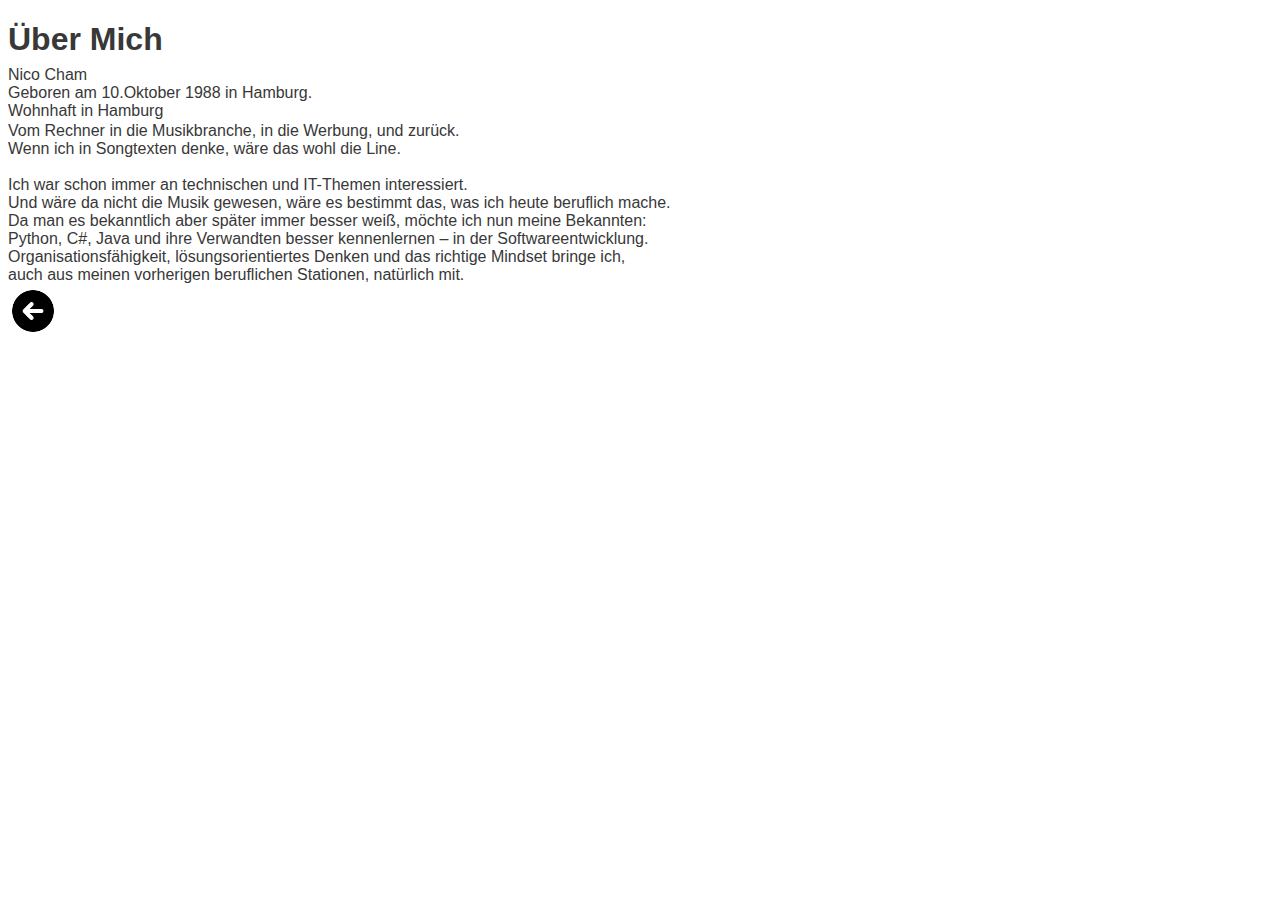
<file: public/about.html>
<!DOCTYPE html>
<html lang="de">
<head>
  <meta charset="UTF-8">
  <meta name="viewport" content="width=device-width, initial-scale=1.0">
  <link rel="stylesheet" href="../css/style.css">
  <title>ChicoNAM - Über Mich</title>
</head>
<body>
  <h1>Über Mich</h1>
  
  <div>
    <p class="who_am_i_paragraph">
    Nico Cham<br>
    Geboren am 10.Oktober 1988 in Hamburg. <br>
    Wohnhaft in Hamburg <br>
    </p>

    <p class="about_me_paragraph">Vom Rechner in die Musikbranche, in die Werbung, und zurück. <br>
            Wenn ich in Songtexten denke, wäre das wohl die Line. <br><br>
            Ich war schon immer an technischen und IT-Themen interessiert.<br>
            Und wäre da nicht die Musik gewesen, wäre es bestimmt das, was ich heute beruflich mache.<br>
            Da man es bekanntlich aber später immer besser weiß, möchte ich nun meine Bekannten:<br>
            Python, C#, Java und ihre Verwandten besser kennenlernen – in der Softwareentwicklung.<br>
            Organisationsfähigkeit, lösungsorientiertes Denken und das richtige Mindset bringe ich,<br>
            auch aus meinen vorherigen beruflichen Stationen, natürlich mit.</p>
    </p>
  </div>
  <div class="back_container"><a href="../index.html"><img src="../assets/images/goback96px.png" height="50px" alt="go back to index link"></a></div>
</body>
</html>
</file>
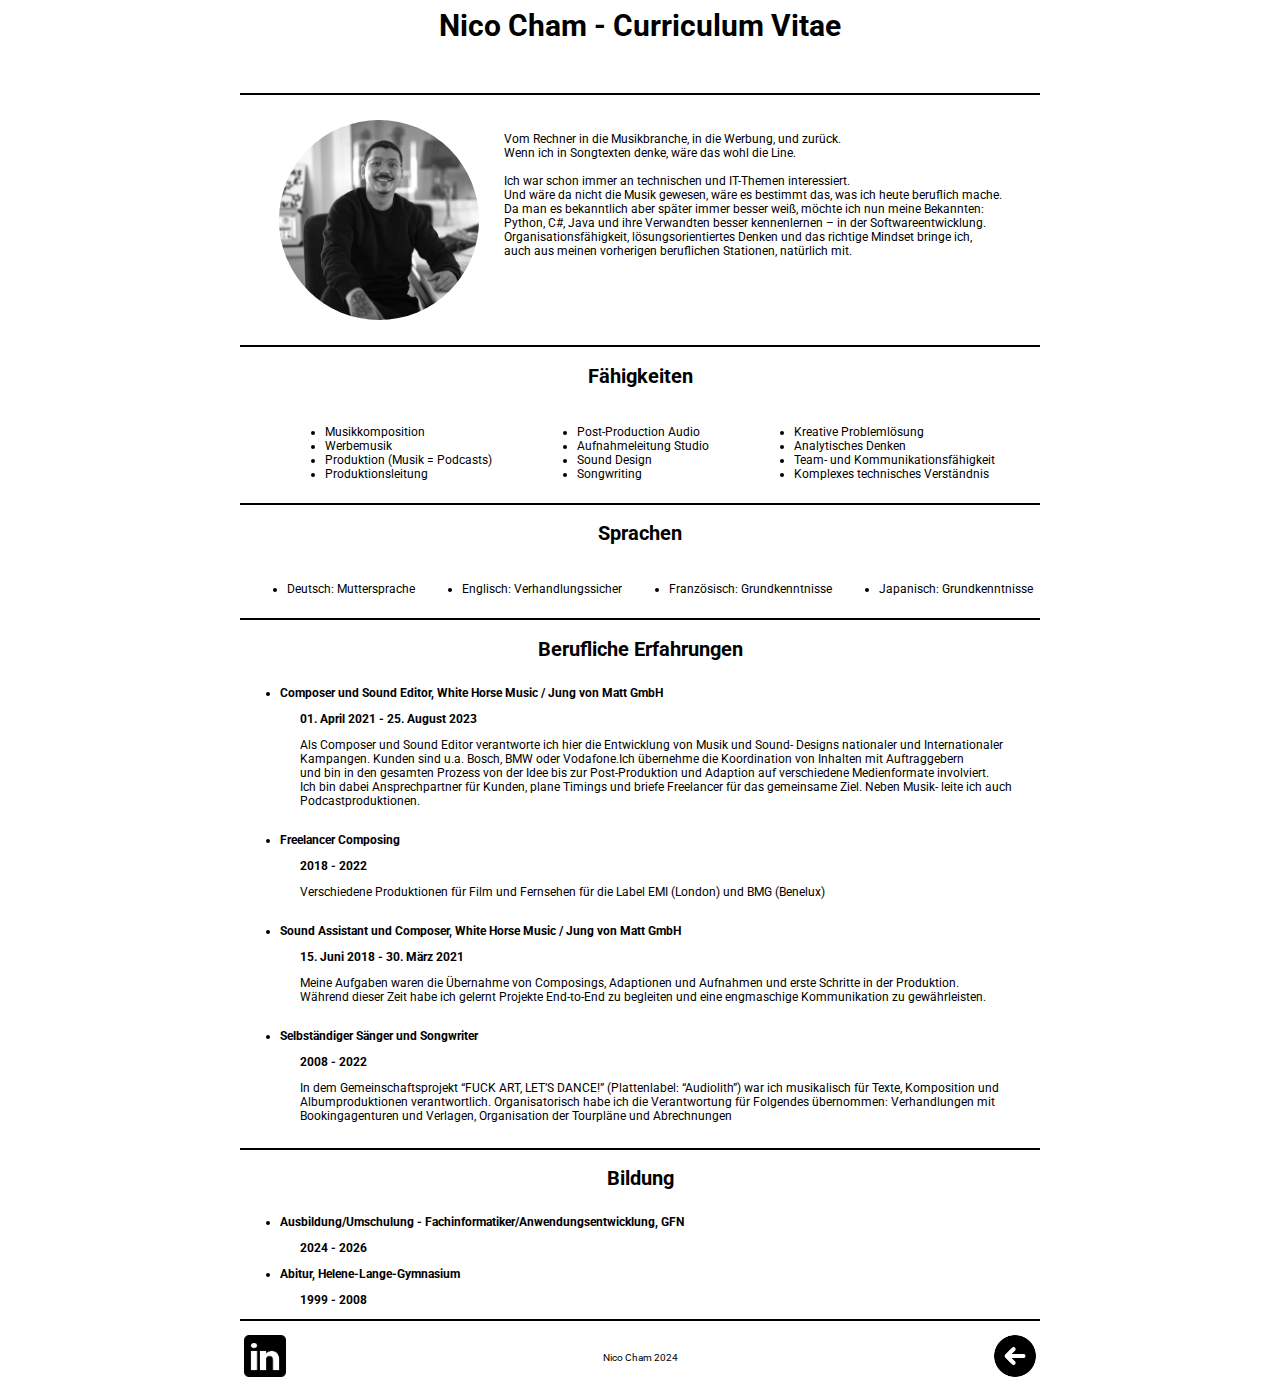
<file: public/cv.html>
<!DOCTYPE html>
<html lang="en">
<head>
    <meta charset="UTF-8">
    <meta name="viewport" content="width=device-width, initial-scale=1.0">
    <link rel="preconnect" href="https://fonts.googleapis.com">
    <link rel="preconnect" href="https://fonts.gstatic.com" crossorigin>
    <link href="https://fonts.googleapis.com/css2?family=Roboto:ital,wght@0,100;0,300;0,400;0,500;0,700;0,900;1,100;1,300;1,400;1,500;1,700;1,900&display=swap" rel="stylesheet">
    <link rel="stylesheet" href="../css/cv.css">
    <title>Nico Cham Curriculum Vitae</title>
</head>
<body>
    <header style="display: flex; justify-content:center">Nico Cham - Curriculum Vitae</header>
    <hr>
    <div class="profile_container">
        <img src="../assets/images/photo_profile.jpg" class="profile_img" alt="of nico cham" >
        <p class="profile_paragraph">Vom Rechner in die Musikbranche, in die Werbung, und zurück. <br>
            Wenn ich in Songtexten denke, wäre das wohl die Line. <br><br>
            Ich war schon immer an technischen und IT-Themen interessiert.<br>
            Und wäre da nicht die Musik gewesen, wäre es bestimmt das, was ich heute beruflich mache.<br>
            Da man es bekanntlich aber später immer besser weiß, möchte ich nun meine Bekannten:<br>
            Python, C#, Java und ihre Verwandten besser kennenlernen – in der Softwareentwicklung.<br>
            Organisationsfähigkeit, lösungsorientiertes Denken und das richtige Mindset bringe ich,<br>
            auch aus meinen vorherigen beruflichen Stationen, natürlich mit.</p>
    </div>
    <hr>
    <div class="skills_container">
        <h2>Fähigkeiten</h2>
        <div class="skills">
            <ul>
                <li>Musikkomposition</li>
                <li>Werbemusik</li>
                <li>Produktion (Musik = Podcasts)</li>
                <li>Produktionsleitung</li>
            </ul>
            <ul>
                <li>Post-Production Audio</li>
                <li>Aufnahmeleitung Studio</li>
                <li>Sound Design</li>
                <li>Songwriting</li>
            </ul>
            <ul>
                <li>Kreative Problemlösung</li>
                <li>Analytisches Denken</li>
                <li>Team- und Kommunikationsfähigkeit</li>
                <li>Komplexes technisches Verständnis</li>
        </ul>
        </div>
    </div>
    <hr>
    <div class="languages_container">
        <h2>Sprachen</h2>
        <div class="languages">
            <ul>
                <li>Deutsch: Muttersprache</li>
            </ul>
            <ul>
                <li>Englisch: Verhandlungssicher</li>
            </ul>
            <ul>
                <li>Französisch: Grundkenntnisse</li>
            </ul>
            <ul>
                <li>Japanisch: Grundkenntnisse</li>
            </ul>
        </div>
    </div>
    <hr>
    <div class="experience_container">
        <h2>Berufliche Erfahrungen</h2>
        <div class="experience">
            <ul>
                <li>Composer und Sound Editor, White Horse Music / Jung von Matt GmbH</li>
                <p class="job_date">01. April 2021 - 25. August 2023</p>
                <p class="job_description">Als Composer und Sound Editor verantworte ich hier die Entwicklung von Musik und Sound-
                    Designs nationaler und Internationaler Kampangen. Kunden sind u.a. Bosch, BMW oder
                    Vodafone.Ich übernehme die Koordination von Inhalten mit Auftraggebern <br> und bin in den
                    gesamten Prozess von der Idee bis zur Post-Produktion und Adaption auf verschiedene
                    Medienformate involviert. <br> Ich bin dabei Ansprechpartner für Kunden, plane Timings und
                    briefe Freelancer für das gemeinsame Ziel. Neben Musik- leite ich auch
                    Podcastproduktionen.</p>
            </ul>
        </div>
    </div>
    <div class="experience_container">
        <div class="experience">
            <ul>
                <li>Freelancer Composing</li>
                <p class="job_date">2018 - 2022</p>
                <p class="job_description">Verschiedene Produktionen für Film und Fernsehen für die Label EMI (London) und BMG (Benelux)</p>
            </ul>
        </div>
    </div>
    <div class="experience_container">
        <div class="experience">
            <ul>
                <li>Sound Assistant und Composer, White Horse Music / Jung von Matt GmbH</li>
                <p class="job_date">15. Juni 2018 - 30. März 2021</p>
                <p class="job_description">Meine Aufgaben waren die Übernahme von Composings, Adaptionen und Aufnahmen und
                    erste Schritte in der Produktion. <br> Während dieser Zeit habe ich gelernt Projekte End-to-End
                    zu begleiten und eine engmaschige Kommunikation zu gewährleisten.</p>
            </ul>
        </div>
    </div>    <div class="experience_container">
        <div class="experience">
            <ul>
                <li>Selbständiger Sänger und Songwriter</li>
                <p class="job_date">2008 - 2022</p>
                <p class="job_description">In dem Gemeinschaftsprojekt “FUCK ART, LET’S DANCE!” (Plattenlabel: “Audiolith”) war ich
                    musikalisch für Texte, Komposition und Albumproduktionen verantwortlich. Organisatorisch
                    habe ich die Verantwortung für Folgendes übernommen: Verhandlungen mit
                    Bookingagenturen und Verlagen, Organisation der Tourpläne und Abrechnungen</p>
            </ul>
        </div>
    </div>
    <hr>
    <div class="experience_container">
        <h2>Bildung</h2>
        <div class="experience">
            <ul>
                <li>Ausbildung/Umschulung - Fachinformatiker/Anwendungsentwicklung, GFN</li>
                <p class="job_date">2024 - 2026</p>
            </ul>
        </div>
        <div class="experience">
            <ul>
                <li>Abitur, Helene-Lange-Gymnasium</li>
                <p class="job_date">1999 - 2008</p>
            </ul>
        </div>
    </div>
    <hr>
    <footer>
            <a href="https://www.linkedin.com/in/nico-cham/"><img src="../assets/images/linkedin500px.png" height="50px" width="50px" alt="link in picture to linkedin page"></a>
            <p class="paragraph_footer">Nico Cham 2024</p>
            <a href="../index.html"><img src="../assets/images/goback96px.png" height="50px" width="50px" alt="arrow to return to index"></a>
    </footer>
</body>
</html>
</file>
<file: css/style.css>
body {
    font-family: "Nunito Sans", sans-serif;
    color: #383838;
}

.name { 
    font-size: 64px; 
    font-weight: 700; 
    color: #383838;}

p {
    font-size: 16px;
    font-weight: 400;
    margin-top: -14px;
}

.nav-link { 
    text-decoration: none;
    color: #383838;
}

.nav-link:hover {
    color: #647288;
}

.cl-button-container {
    display: flex;
    flex-direction: column;
    align-self: center;
}

.card-button { 
    display: flex;
    align-self: center;
    border-radius: 24px; 
    background-color: #383838; 
    color: #fff; 
    padding: 8px 24px; 
    font-size: 14px; 
    font-weight: 700; 
    text-decoration: none; 
    margin-top: 16px; }

.card-button:hover {
    background-color: #647288;
}

.nav { 
    display: flex; 
    margin-top: 64px; 
    align-items: center; 
    gap: 48px; 
    font-size: 24px; 
    font-weight: 700; }

.container { 
    background-color: #fff; 
    display: flex; 
    flex-direction: column; 
    overflow: hidden; 
}

.header { 
    display: flex; 
    flex-direction: column; 
    color: #000; 
    padding: 64px 128px 32px; 
}

.intro { 
    display: flex; 
    flex-direction: column; 
    width: 100%; 
}

.contact_img {
    height: 35px;
}

.main-content { 
    background-color: #F4F4F2; 
    color: #383838; 
    display: flex; 
    flex-direction: column; 
    padding: 48px 120px; 
}

.card-container { 
    display: flex; 
    gap: 24px; 
    flex-wrap: wrap; 
    justify-content: center; 
}

.card-container-second { 
    display: flex; 
    gap: 24px; 
    flex-wrap: wrap; 
    justify-content: center;
    margin-top: 10px;
}

.card { 
    background-color: #fff; 
    border-radius: 16px; 
    display: flex; 
    flex-direction: column; 
    flex: 1; 
    min-width: 240px; 
    padding: 24px 16px; 
}

.card-title { 
    font-size: 24px; 
    font-weight: 700; 
}

.image-wrapper { 
    position: relative; 
    aspect-ratio: 1.333; 
    margin-top: 16px; 
    width: 100%; 
}

.card-image { 
    position: absolute; 
    inset: 0; 
    height: 100%; 
    width: 100%; 
    object-fit: cover; 
    object-position: center; 
}

.image-placeholder { 
    position: relative; 
    transform: rotate(-45deg); 
    display: flex; 
    min-height: 264px; 
    width: 100%; 
}

.card-description { 
    font-size: 12px; 
    line-height: 20px; 
    margin-top: 16px; 
}

.footer { 
    display: flex;
    justify-content: center;
    align-items: center;
    background-color: #383838; 
    color: white;
    min-height: 60px; 
    width: 100%;
    padding: 25px;

}

@media (max-width: 991px) {
.header { padding: 40px 20px; }
.name { font-size: 40px; }
.nav { margin-top: 40px; }
.main-content { padding: 40px 20px; }
.card-button { white-space: normal; padding: 8px 20px; }
}

@media (max-width: 480px) {
    .nav { margin-top: 40px; flex-direction: column; }
}
</file>
<file: css/cv.css>
body {
    font-family: 'Roboto', sans-serif;
}

hr {
    height: 2px;
    max-width: 800px;
    border: none;
    color: black;
    background-color: black;
    margin-top: 10px;
    margin-bottom: 10px;
}

header {
    font-weight: bold;
    font-size: 30px;
    margin-bottom: 50px;
}

.profile_container {
    display: flex;
    justify-content: center;
    max-width: 800px;
    margin: 0 auto;
    margin-top: 25px;
    margin-bottom: 25px;
}

.profile_img {
    border-radius: 50%;
    width: 200px;
    max-height: 200px;
}

.profile_paragraph {
    margin-left: 25px;
    font-size: 12px;
}

.skills_container {
    max-width: 800px;
    margin: 0 auto;
}

h2 {
    text-align: center;
    font-size: 20px;
    margin-bottom: 25px;
}

.skills {
    display: flex;
    max-width: 800px;
    justify-content: space-evenly;
    font-size: 12px;
}

.languages_container {
    max-width: 800px;
    margin: 0 auto;
}

.languages {
    display: flex;
    max-width: 800px;
    justify-content: space-evenly;
    font-size: 12px;
}

.experience_container {
    max-width: 800px;
    margin: 0 auto;
}

.experience {
    display: block;
    max-width: 800px;
    justify-content: center;
    font-size: 12px;
    font-weight: bold;
}

.job_date {
    margin-left: 20px;
    font-weight: bold;
}

.job_description {
    display: block;
    max-width: 800px;
    margin-left: 20px;
    font-weight: normal;
    margin-bottom: 25px;
}

footer {
    display: flex;
    max-width: 800px;
    justify-content: space-between;
    align-items: center;
    font-size: 12px;
    margin: 0 auto;
}

.paragraph_footer {
    font-size: 10px;
}
</file>
